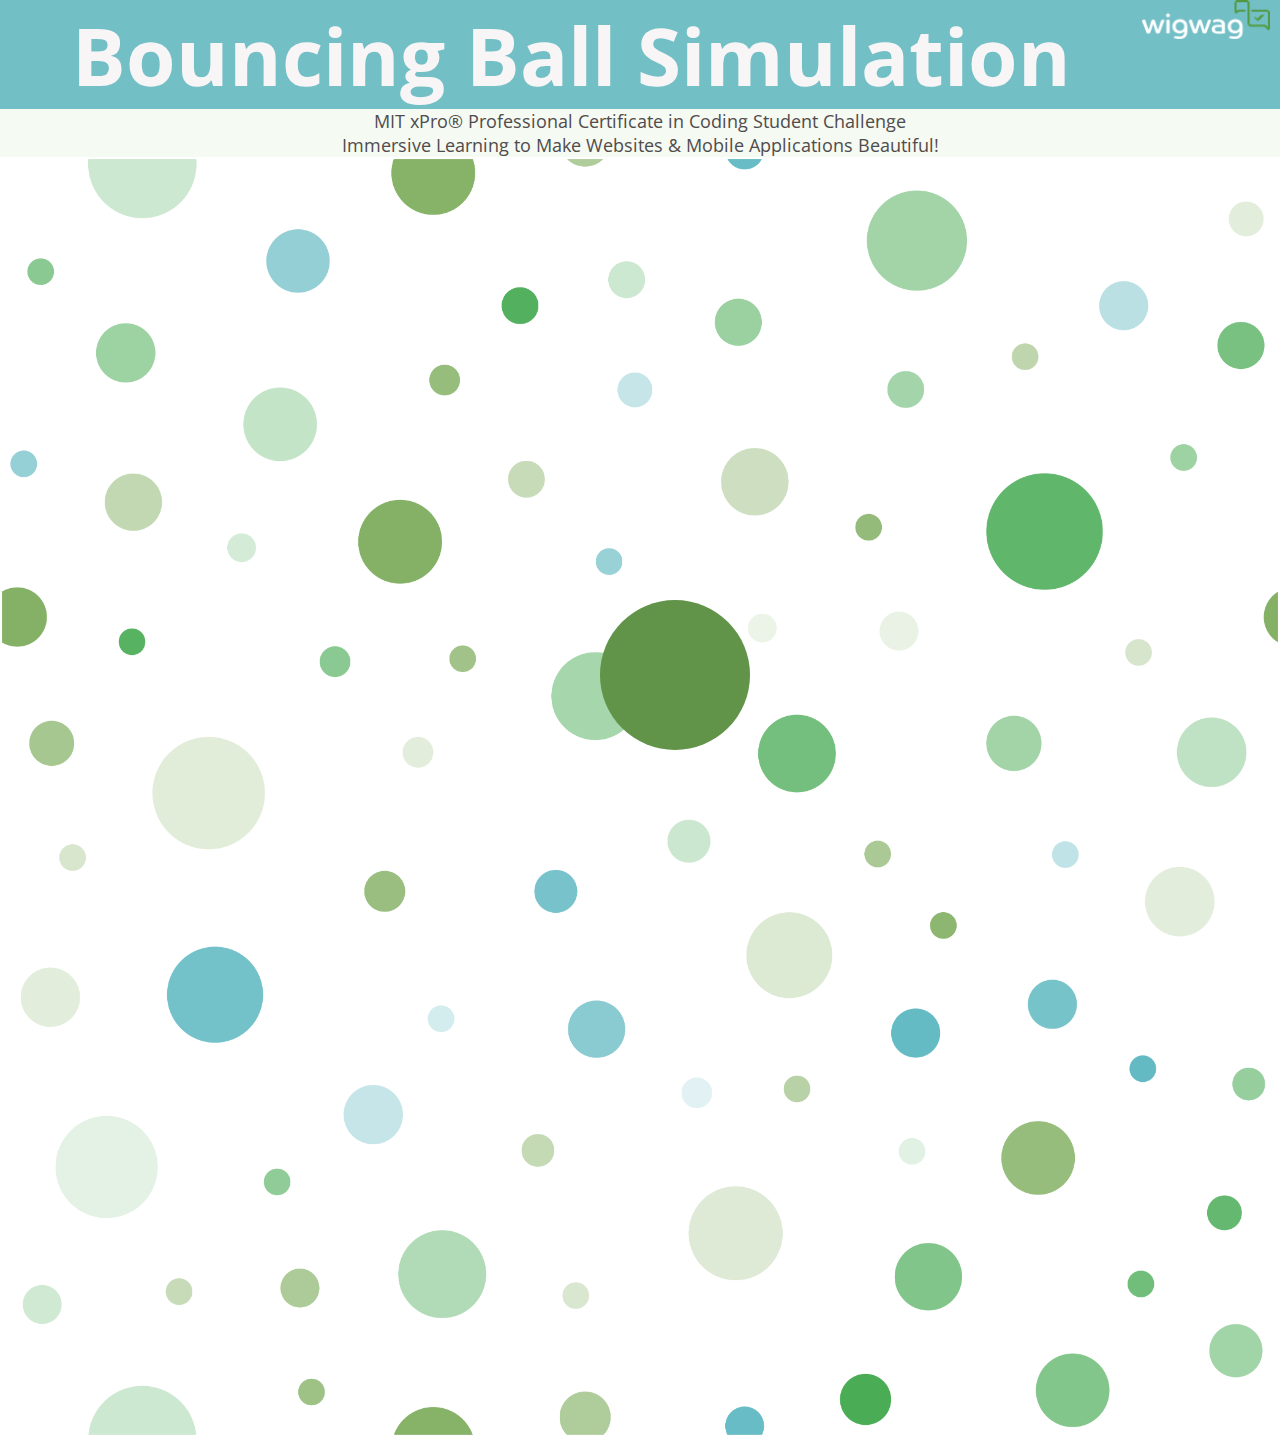
<file: index.html>
<!DOCTYPE html>
<html lang="en">

<head>
    <meta charset="utf-8">
    <link rel="stylesheet" href="bouncing-ball.css">
    <link rel="stylesheet" href="https://fonts.googleapis.com/css2?family=Open Sans">

</head>

<body>
    <img style="float: right; margin-right: 10px; width:10%;" src="wigwag-logo-lockup-white.png" />
    <h1>Bouncing Ball Simulation</h1>
    <p>MIT xPro® Professional Certificate in Coding Student Challenge</p>
    <p>Immersive Learning to Make Websites & Mobile Applications Beautiful!</p>
    <img src="shutterstock_bubbles_s_maria.png" />
    <div id='ball'></div>
    <script src="./bouncing-ball.js"></script>
</body>

</html>
</file>
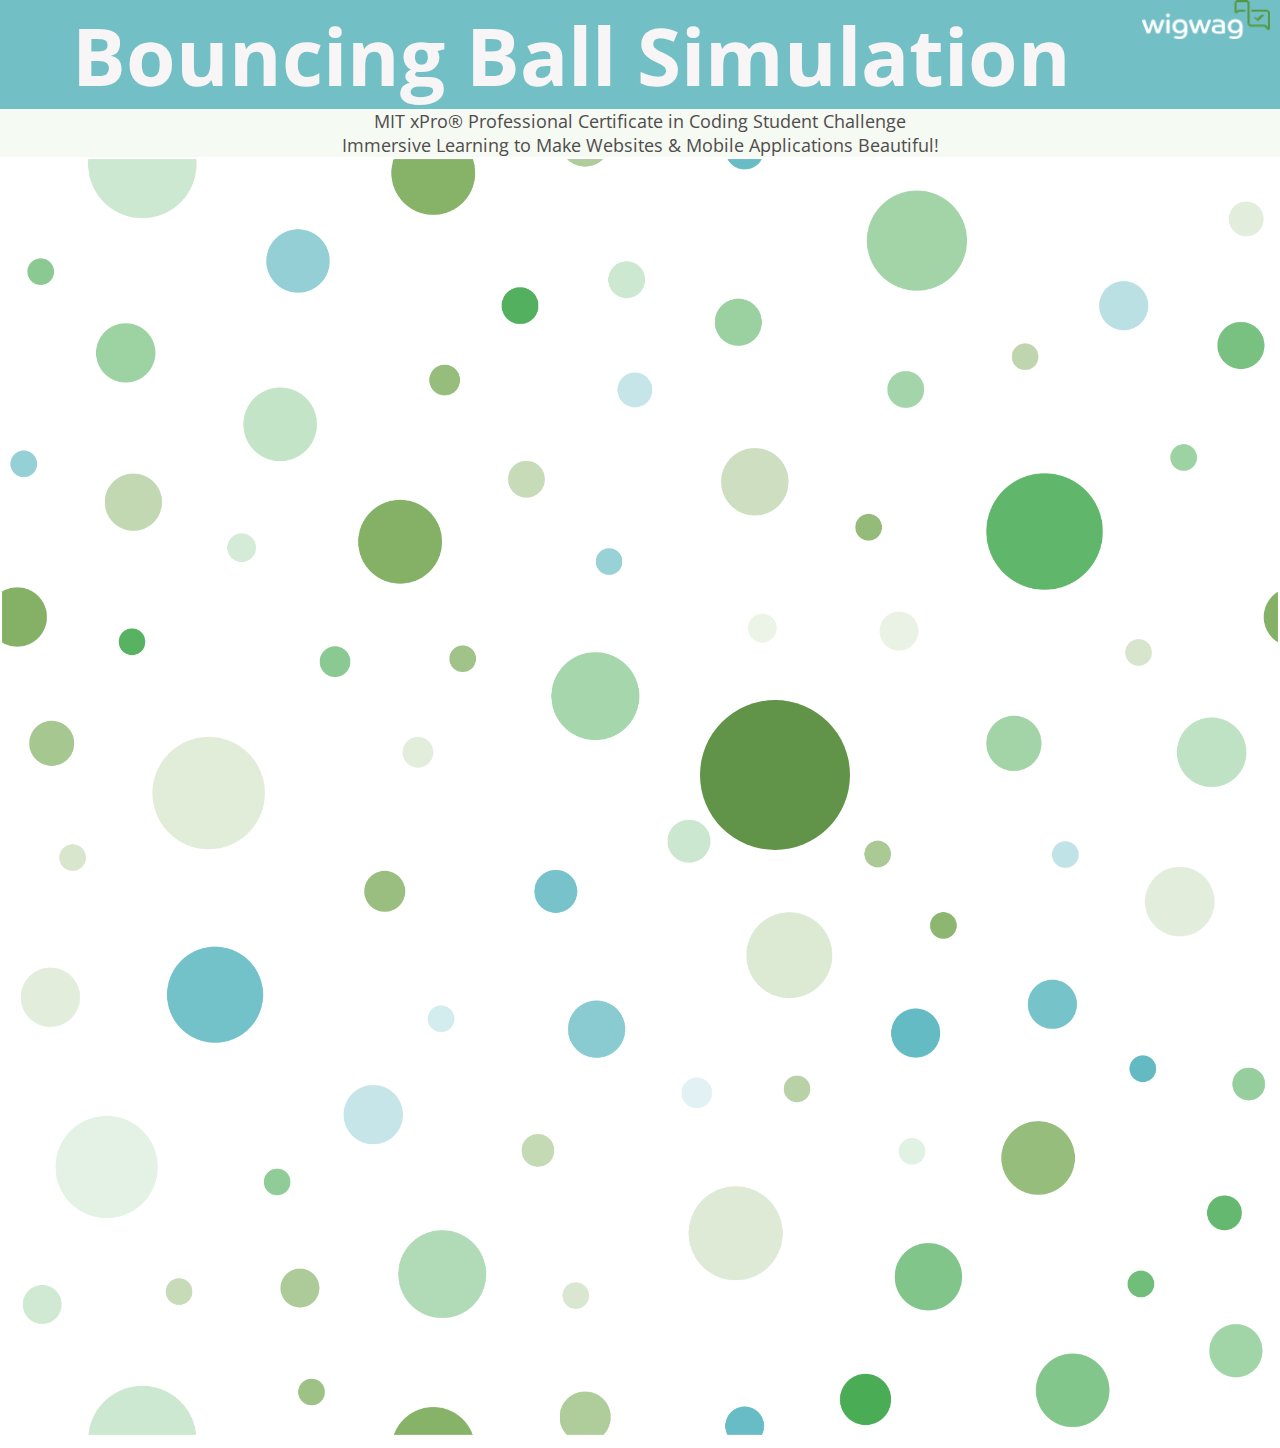
<file: bouncing-ball.html>
<!DOCTYPE html>
<html lang="en">

<head>
    <meta charset="utf-8">
    <link rel="stylesheet" href="bouncing-ball.css">
    <link rel="stylesheet" href="https://fonts.googleapis.com/css2?family=Open Sans">

</head>

<body>
    <img style="float: right; margin-right: 10px; width:10%;" src="wigwag-logo-lockup-white.png" />
    <h1>Bouncing Ball Simulation</h1>
    <p>MIT xPro® Professional Certificate in Coding Student Challenge</p>
    <p>Immersive Learning to Make Websites & Mobile Applications Beautiful!</p>
    <img src="shutterstock_bubbles_s_maria.png" />
    <div id='ball'></div>
    <script src="./bouncing-ball.js"></script>
</body>

</html>
</file>
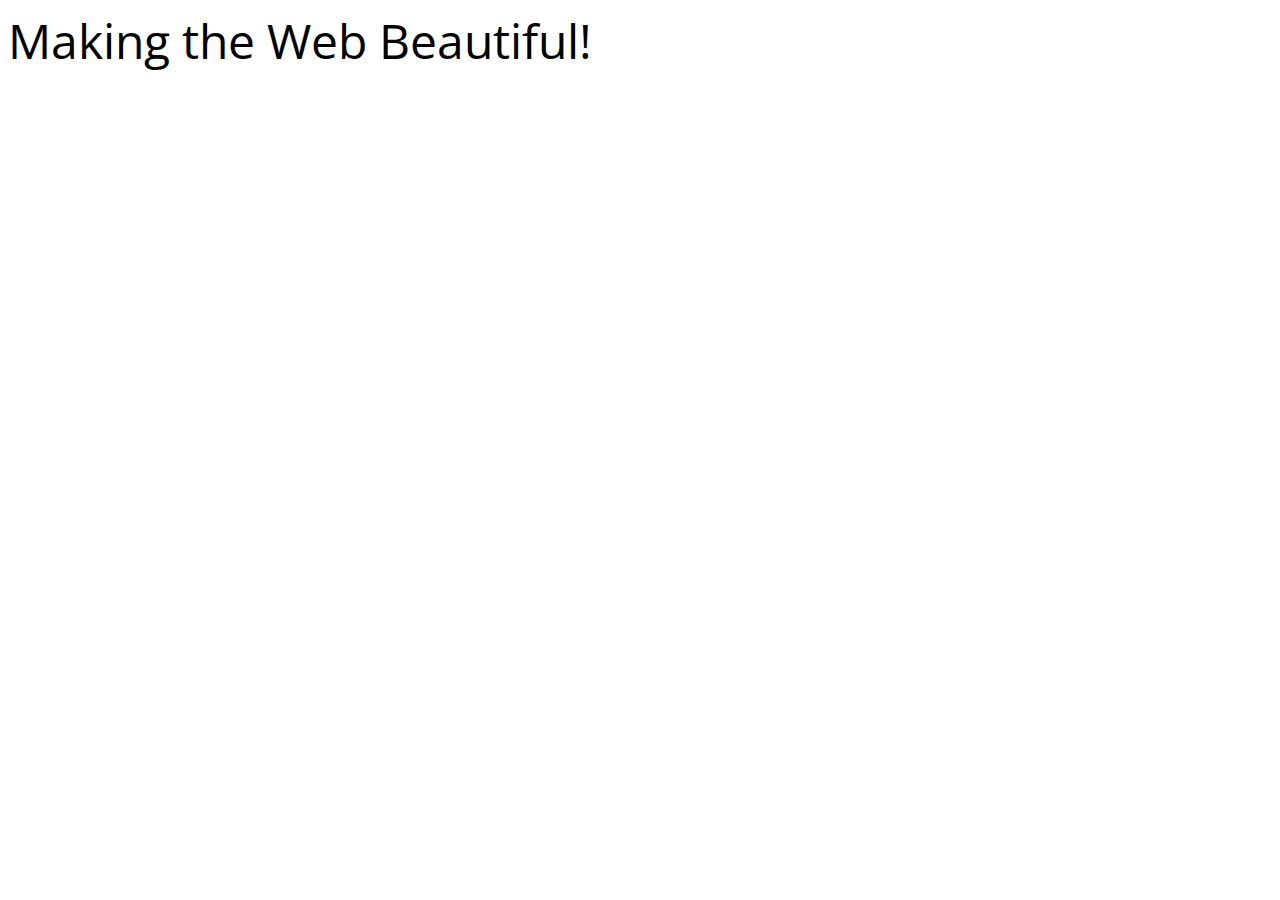
<file: font-open-sans.html>
<html>

<head>
    <link rel="stylesheet" href="https://fonts.googleapis.com/css2?family=Open Sans">
    <style>
        body {
            font-family: 'Open Sans', sans-serif;
            font-size: 48px;
        }
    </style>
</head>

<body>
    <div>Making the Web Beautiful!</div>
</body>

</html>
</file>
<file: bouncing-ball.css>
html {
    height: 100%;
    width: 100%;
}

body {
    color: rgb(80, 76, 77);
    font-family: 'Open Sans', sans-serif;
    font-size: 36px;
    text-align: center;
}

html,
body {
    margin: 0;
    padding: 0;
}

h1 {
    background-color: rgb(115, 191, 198);
    color: rgb(248, 245, 246);
    font-family: 'Open Sans', sans-serif;
    font-size: 80px;
    margin-top: 0;
    margin-bottom: 0;
    text-align: center;
}

p {
    background-color: rgb(245, 250, 242);
    color: rgb(80, 76, 77);
    font-family: 'Open Sans', sans-serif;
    font-size: 18px;
    margin-top: 0;
    margin-bottom: 0;
    text-align: center;
}

img {
    width: 100%;
}

#ball {
    background: rgb(97, 148, 72);
    border-radius: 50%;
    bottom: 0;
    height: 150px;
    left: 0;
    position: absolute;
    right: 0;
    top: 0;
    width: 150px;
    z-index: 5;
    overflow: hidden;
}
</file>
